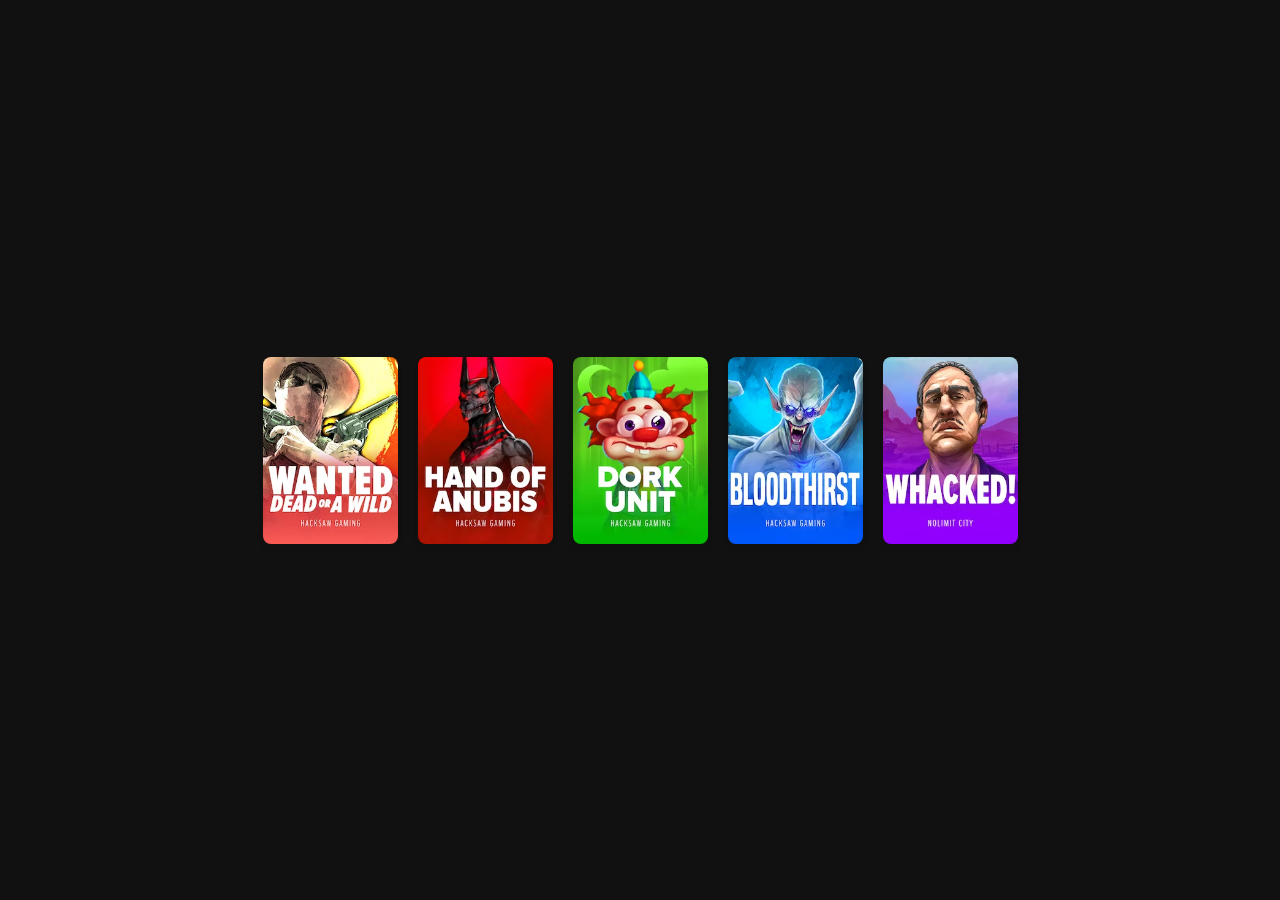
<file: slots/index.html>
<html>
<head>
	  <link rel="stylesheet" href="css/main.css">
</head>
<body>
	<div class="center-content h-100">
		<div class="slot-content">
			<div class="slot-entry"><a href="wanted.html"><img loading="lazy" src="img/wanted_dead_or_a_wild.avif" alt="Wanted Dead or a Wild" draggable="false" width="135" height="187"></a></div>
			<div class="slot-entry"><a href="anubis.html"><img loading="lazy" src="img/hand_of_anubis.avif" alt="Hand of Anubis" draggable="false" width="135" height="187"></a></div>
			<div class="slot-entry"><a href="dork.html"><img loading="lazy" src="img/dork_unit.avif" alt="Dork Unit" draggable="false" width="135" height="187"></a></div>
			<div class="slot-entry"><a href="bloodthirst.html"><img loading="lazy" src="img/bloodthirst.avif" alt="Bloodthirst" draggable="false" width="135" height="187"></a></div>
			<div class="slot-entry"><a href="whacked.html"><img loading="lazy" src="img/whacked.avif" alt="Whacked" draggable="false" width="135" height="187"></a></div>
		</div>
	</div>
</body>
</html>
</file>
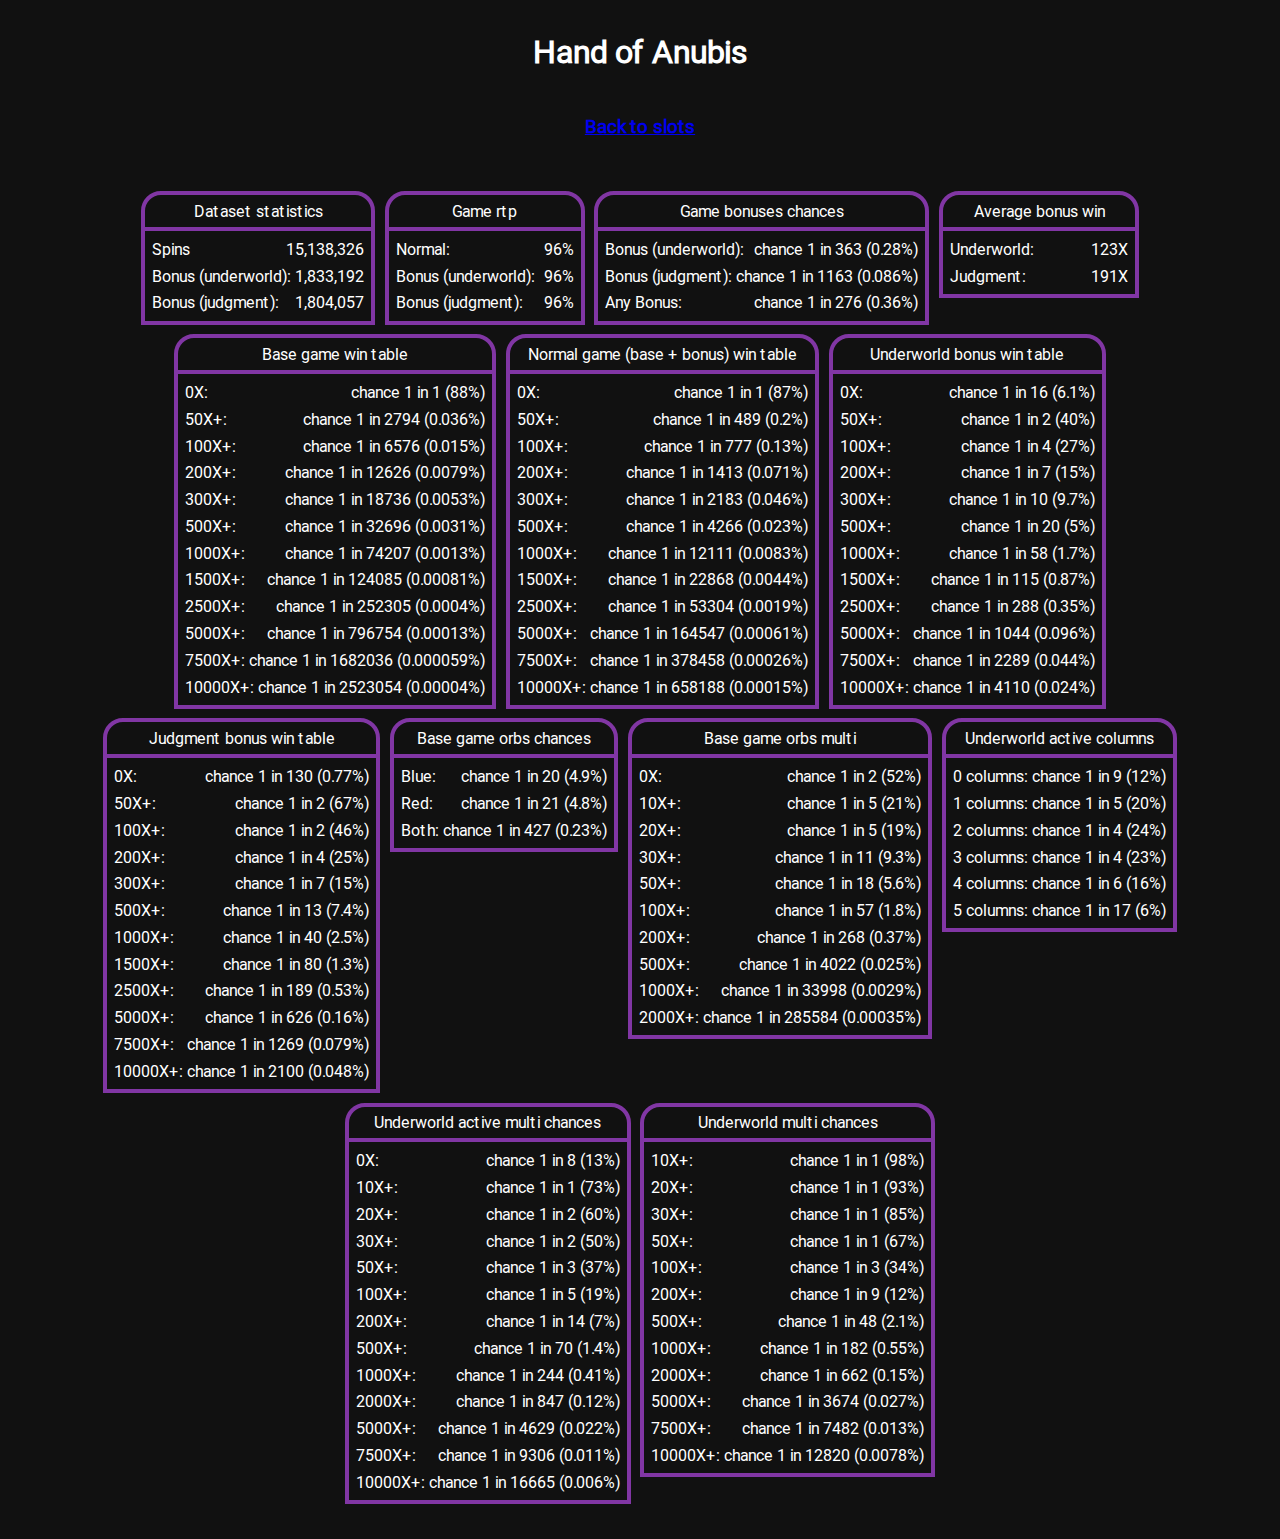
<file: slots/anubis.html>
<html>
<head>
	  <link rel="stylesheet" href="css/hacksaw.css">
	  <link rel="stylesheet" href="css/main.css">
	  
	  <script src="js/common.js"></script>
	  <script src="js/anubis.js" defer></script>
</head>
<body>
	<div class="center-content h-100">
		<h1 class="text-center">Hand of Anubis</h1>
		<h3 class="text-center"><a href="index.html">Back to slots</a></h3>
		<div class="slot-content">
			<div class="stat-box" data-name="dataset">	
				<div class="box-title">Dataset statistics</div>
				<div class="box-content">
					<div class="align-to-edge"> <span>Spins</span><span>...</span> </div>
					<div class="align-to-edge"> <span>Bonus (underworld):</span><span>...</span></div>
					<div class="align-to-edge"> <span>Bonus (judgment):</span><span>...</span></div>
				</div> 
			</div>
			<div class="stat-box" data-name="rtp-data">	
				<div class="box-title">Game rtp</div>
				<div class="box-content">
					<div class="align-to-edge"> <span>Normal:</span><span>...</span></div>
					<div class="align-to-edge"> <span>Bonus (underworld):</span><span>...</span></div>
					<div class="align-to-edge"> <span>Bonus (judgment):</span><span>...</span></div>
				</div> 
			</div>
			<div class="stat-box" data-name="bonus-chance">	
				<div class="box-title">Game bonuses chances</div>
				<div class="box-content">
					<div class="align-to-edge"> <span>Bonus (underworld):</span><span>...</span></div>
					<div class="align-to-edge"> <span>Bonus (judgment):</span><span>...</span></div>
					<div class="align-to-edge"> <span>Any Bonus:</span><span>...</span></div>
				</div> 
			</div>
			<div class="stat-box" data-name="avg-bonus-win">	
				<div class="box-title">Average bonus win</div>
				<div class="box-content">
					<div class="align-to-edge"> <span>Underworld:</span><span>...</span></div>
					<div class="align-to-edge"> <span>Judgment:</span><span>...</span></div>
				</div> 
			</div>
			
			<div class="stat-box" data-name="base-game-win-table">	
				<div class="box-title">Base game win table</div>
				<div class="box-content">
				</div> 
			</div>
			
			<div class="stat-box" data-name="normal-game-win-table">	
				<div class="box-title">Normal game (base + bonus) win table</div>
				<div class="box-content">
				</div> 
			</div>
			
			<div class="stat-box" data-name="underworld-win-table">	
				<div class="box-title">Underworld bonus win table</div>
				<div class="box-content">	
				</div> 
			</div>
			
			<div class="stat-box" data-name="judgment-win-table">	
				<div class="box-title">Judgment bonus win table</div>
				<div class="box-content">
				</div> 
			</div>
			
			<div class="stat-box" data-name="base-orbs-table">	
				<div class="box-title">Base game orbs chances</div>
				<div class="box-content">
					<div class="align-to-edge"> <span>Blue:</span><span>...</span></div>
					<div class="align-to-edge"> <span>Red:</span><span>...</span></div>
					<div class="align-to-edge"> <span>Both:</span><span>...</span></div>
				</div> 
			</div>
			
			<div class="stat-box" data-name="base-orbs-values-table">	
				<div class="box-title">Base game orbs multi</div>
				<div class="box-content">
				</div> 
			</div>
			
			<div class="stat-box" data-name="bonus-columns-table">	
				<div class="box-title">Underworld active columns</div>
				<div class="box-content">
					<div class="align-to-edge"> <span>0 columns:</span><span>...</span></div>
					<div class="align-to-edge"> <span>1 columns:</span><span>...</span></div>
					<div class="align-to-edge"> <span>2 columns:</span><span>...</span></div>
					<div class="align-to-edge"> <span>3 columns:</span><span>...</span></div>
					<div class="align-to-edge"> <span>4 columns:</span><span>...</span></div>
					<div class="align-to-edge"> <span>5 columns:</span><span>...</span></div>
				</div> 
			</div>
			
			<div class="stat-box" data-name="bonus-active-multi-table">	
				<div class="box-title">Underworld active multi chances</div>
				<div class="box-content">
				</div> 
			</div>
			
			<div class="stat-box" data-name="bonus-multi-table">	
				<div class="box-title">Underworld multi chances</div>
				<div class="box-content">
				</div> 
			</div>
		</div>
	</div>
</body>
</html>
</file>
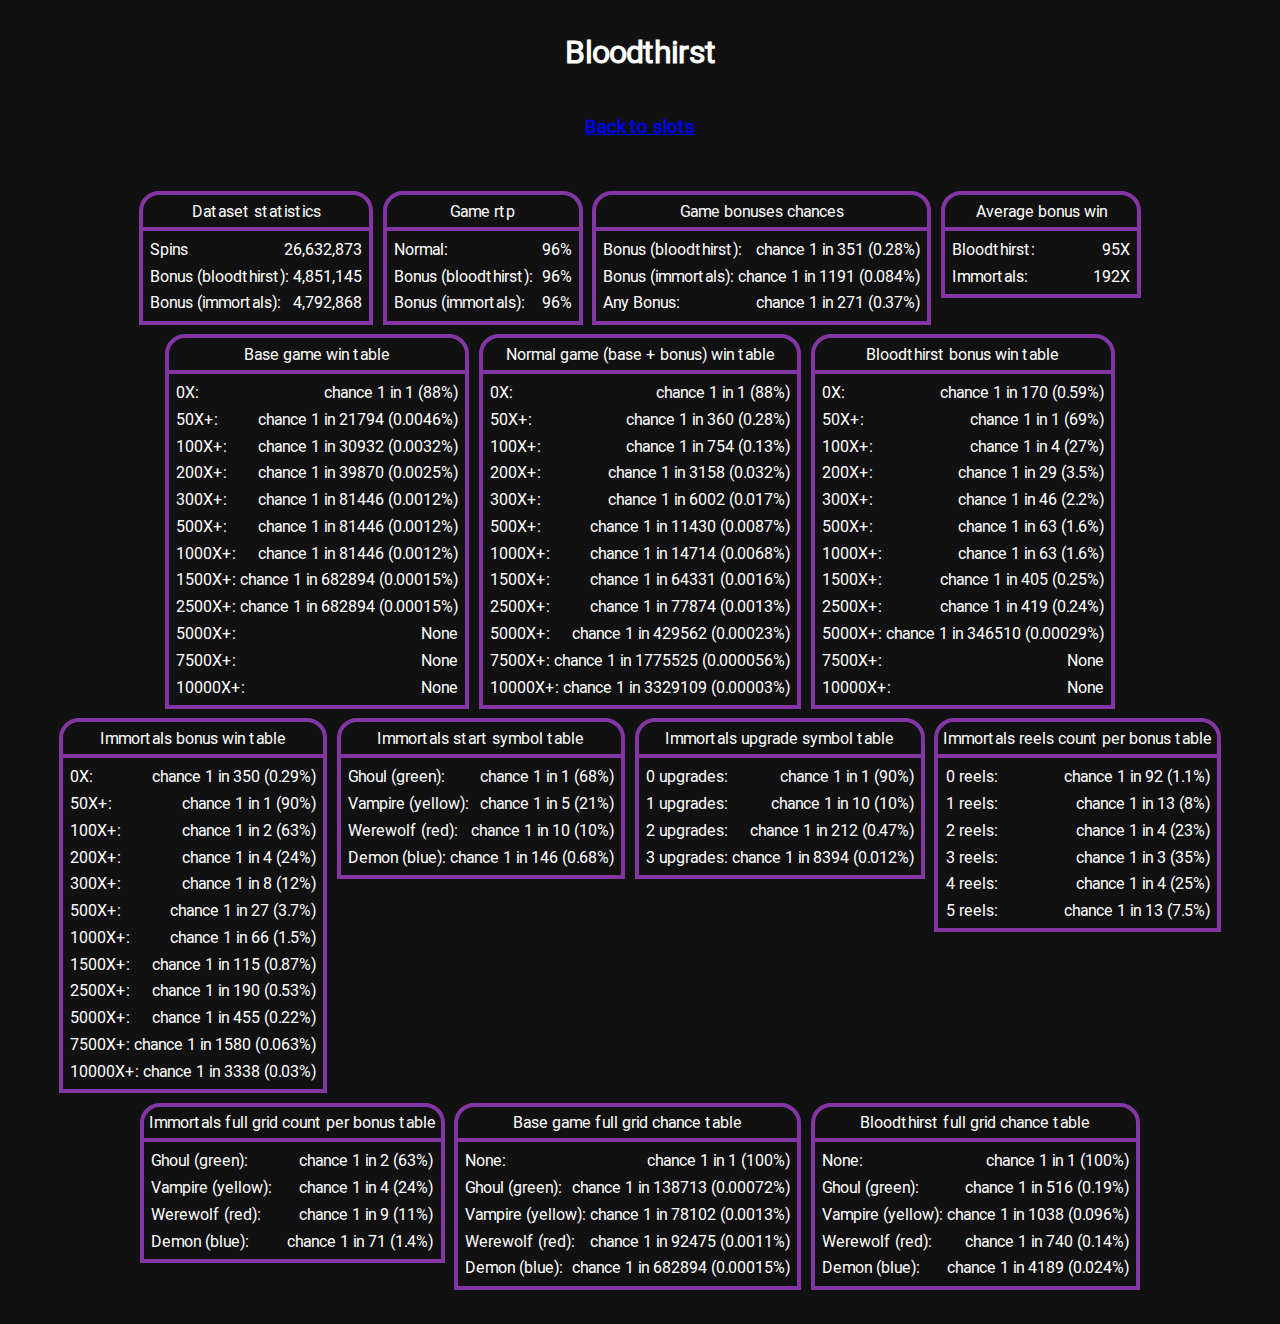
<file: slots/bloodthirst.html>
<html>
<head>
	  <link rel="stylesheet" href="css/hacksaw.css">
	  <link rel="stylesheet" href="css/main.css">
	  
	  <script src="js/common.js"></script>
	  <script src="js/bloodthirst.js" defer></script>
</head>
<body>
	<div class="center-content h-100">
		<h1 class="text-center">Bloodthirst</h1>
		<h3 class="text-center"><a href="index.html">Back to slots</a></h3>
		<div class="slot-content">
			<div class="stat-box" data-name="dataset">	
				<div class="box-title">Dataset statistics</div>
				<div class="box-content">
					<div class="align-to-edge"> <span>Spins</span><span>...</span> </div>
					<div class="align-to-edge"> <span>Bonus (bloodthirst):</span><span>...</span></div>
					<div class="align-to-edge"> <span>Bonus (immortals):</span><span>...</span></div>
				</div> 
			</div>
			<div class="stat-box" data-name="rtp-data">	
				<div class="box-title">Game rtp</div>
				<div class="box-content">
					<div class="align-to-edge"> <span>Normal:</span><span>...</span></div>
					<div class="align-to-edge"> <span>Bonus (bloodthirst):</span><span>...</span></div>
					<div class="align-to-edge"> <span>Bonus (immortals):</span><span>...</span></div>
				</div> 
			</div>
			<div class="stat-box" data-name="bonus-chance">	
				<div class="box-title">Game bonuses chances</div>
				<div class="box-content">
					<div class="align-to-edge"> <span>Bonus (bloodthirst):</span><span>...</span></div>
					<div class="align-to-edge"> <span>Bonus (immortals):</span><span>...</span></div>
					<div class="align-to-edge"> <span>Any Bonus:</span><span>...</span></div>
				</div> 
			</div>
			<div class="stat-box" data-name="avg-bonus-win">	
				<div class="box-title">Average bonus win</div>
				<div class="box-content">
					<div class="align-to-edge"> <span>Bloodthirst:</span><span>...</span></div>
					<div class="align-to-edge"> <span>Immortals:</span><span>...</span></div>
				</div> 
			</div>
			<div class="stat-box" data-name="base-game-win-table">	
				<div class="box-title">Base game win table</div>
				<div class="box-content">
				</div> 
			</div>
			
			<div class="stat-box" data-name="normal-game-win-table">	
				<div class="box-title">Normal game (base + bonus) win table</div>
				<div class="box-content">
				</div> 
			</div>
			
			<div class="stat-box" data-name="bloodthirst-win-table">	
				<div class="box-title">Bloodthirst bonus win table</div>
				<div class="box-content">	
				</div> 
			</div>
			
			<div class="stat-box" data-name="immortals-win-table">	
				<div class="box-title">Immortals bonus win table</div>
				<div class="box-content">	
				</div> 
			</div>
			
			<div class="stat-box" data-name="immortals-start-symbol-table">	
				<div class="box-title">Immortals start symbol table</div>
				<div class="box-content">
					<div class="align-to-edge"> <span>Ghoul (green):</span><span>...</span></div>
					<div class="align-to-edge"> <span>Vampire (yellow):</span><span>...</span></div>
					<div class="align-to-edge"> <span>Werewolf (red):</span><span>...</span></div>
					<div class="align-to-edge"> <span>Demon (blue):</span><span>...</span></div>
				</div> 
			</div>
			
			<div class="stat-box" data-name="immortals-upgrade-symbol-table">	
				<div class="box-title">Immortals upgrade symbol table</div>
				<div class="box-content">
					<div class="align-to-edge"> <span>0 upgrades:</span><span>...</span></div>
					<div class="align-to-edge"> <span>1 upgrades:</span><span>...</span></div>
					<div class="align-to-edge"> <span>2 upgrades:</span><span>...</span></div>
					<div class="align-to-edge"> <span>3 upgrades:</span><span>...</span></div>
				</div> 
			</div>
			
			<div class="stat-box" data-name="immortals-reels-count-table">	
				<div class="box-title">Immortals reels count per bonus table</div>
				<div class="box-content">
					<div class="align-to-edge"> <span>0 reels:</span><span>...</span></div>
					<div class="align-to-edge"> <span>1 reels:</span><span>...</span></div>
					<div class="align-to-edge"> <span>2 reels:</span><span>...</span></div>
					<div class="align-to-edge"> <span>3 reels:</span><span>...</span></div>
					<div class="align-to-edge"> <span>4 reels:</span><span>...</span></div>
					<div class="align-to-edge"> <span>5 reels:</span><span>...</span></div>
				</div> 
			</div>
			
			<div class="stat-box" data-name="immortals-full-grid-count-table">	
				<div class="box-title">Immortals full grid count per bonus table</div>
				<div class="box-content">
					<div class="align-to-edge"> <span>Ghoul (green):</span><span>...</span></div>
					<div class="align-to-edge"> <span>Vampire (yellow):</span><span>...</span></div>
					<div class="align-to-edge"> <span>Werewolf (red):</span><span>...</span></div>
					<div class="align-to-edge"> <span>Demon (blue):</span><span>...</span></div>
				</div> 
			</div>
			
			<div class="stat-box" data-name="base-full-grid-count-table">	
				<div class="box-title">Base game full grid chance table</div>
				<div class="box-content">
				    <div class="align-to-edge"> <span>None:</span><span>...</span></div>
					<div class="align-to-edge"> <span>Ghoul (green):</span><span>...</span></div>
					<div class="align-to-edge"> <span>Vampire (yellow):</span><span>...</span></div>
					<div class="align-to-edge"> <span>Werewolf (red):</span><span>...</span></div>
					<div class="align-to-edge"> <span>Demon (blue):</span><span>...</span></div>
				</div> 
			</div>
			
			<div class="stat-box" data-name="bloodthirst-full-grid-count-table">	
				<div class="box-title">Bloodthirst full grid chance table</div>
				<div class="box-content">
					<div class="align-to-edge"> <span>None:</span><span>...</span></div>
					<div class="align-to-edge"> <span>Ghoul (green):</span><span>...</span></div>
					<div class="align-to-edge"> <span>Vampire (yellow):</span><span>...</span></div>
					<div class="align-to-edge"> <span>Werewolf (red):</span><span>...</span></div>
					<div class="align-to-edge"> <span>Demon (blue):</span><span>...</span></div>
				</div> 
			</div>
		</div>
	</div>
</body>
</html>
</file>
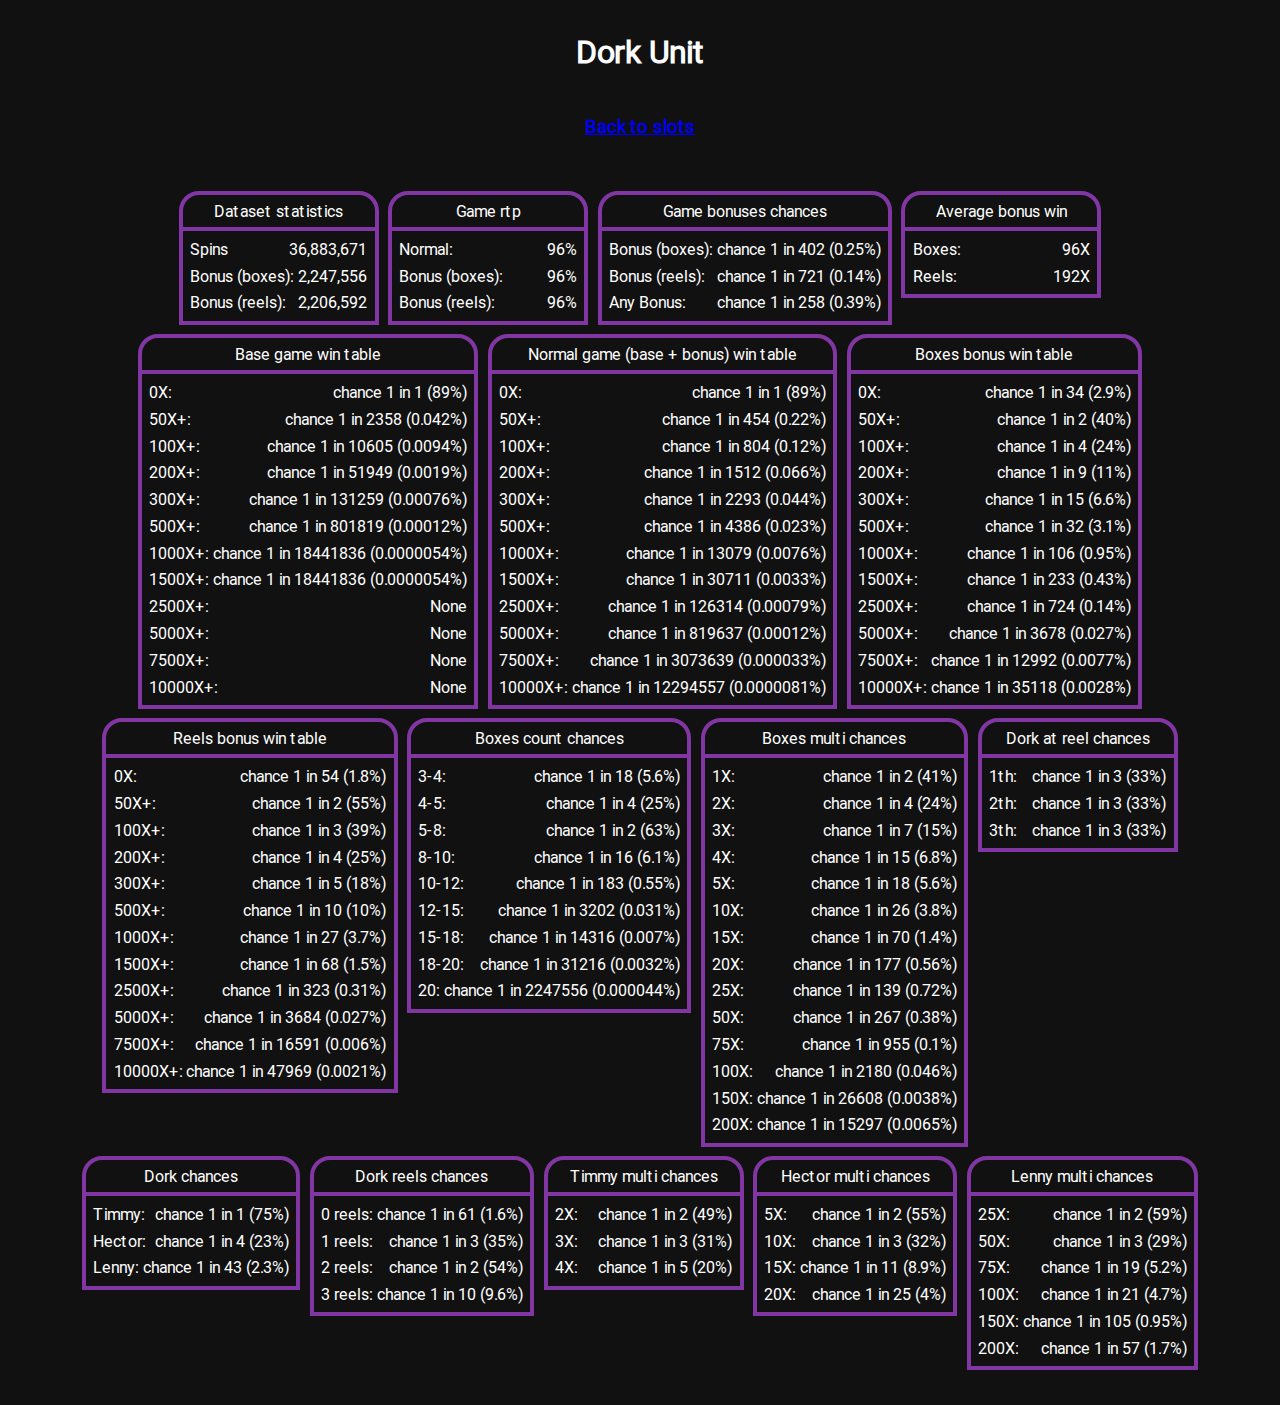
<file: slots/dork.html>
<html>
<head>
	  <link rel="stylesheet" href="css/hacksaw.css">
	  <link rel="stylesheet" href="css/main.css">
	  
	  <script src="js/common.js"></script>
	  <script src="js/dork.js" defer></script>
</head>
<body>
	<div class="center-content h-100">
		<h1 class="text-center">Dork Unit</h1>
		<h3 class="text-center"><a href="index.html">Back to slots</a></h3>
		<div class="slot-content">
			<div class="stat-box" data-name="dataset">	
				<div class="box-title">Dataset statistics</div>
				<div class="box-content">
					<div class="align-to-edge"> <span>Spins</span><span>...</span> </div>
					<div class="align-to-edge"> <span>Bonus (boxes):</span><span>...</span></div>
					<div class="align-to-edge"> <span>Bonus (reels):</span><span>...</span></div>
				</div> 
			</div>
			<div class="stat-box" data-name="rtp-data">	
				<div class="box-title">Game rtp</div>
				<div class="box-content">
					<div class="align-to-edge"> <span>Normal:</span><span>...</span></div>
					<div class="align-to-edge"> <span>Bonus (boxes):</span><span>...</span></div>
					<div class="align-to-edge"> <span>Bonus (reels):</span><span>...</span></div>
				</div> 
			</div>
			<div class="stat-box" data-name="bonus-chance">	
				<div class="box-title">Game bonuses chances</div>
				<div class="box-content">
					<div class="align-to-edge"> <span>Bonus (boxes):</span><span>...</span></div>
					<div class="align-to-edge"> <span>Bonus (reels):</span><span>...</span></div>
					<div class="align-to-edge"> <span>Any Bonus:</span><span>...</span></div>
				</div> 
			</div>
			<div class="stat-box" data-name="avg-bonus-win">	
				<div class="box-title">Average bonus win</div>
				<div class="box-content">
					<div class="align-to-edge"> <span>Boxes:</span><span>...</span></div>
					<div class="align-to-edge"> <span>Reels:</span><span>...</span></div>
				</div> 
			</div>
			<div class="stat-box" data-name="base-game-win-table">	
				<div class="box-title">Base game win table</div>
				<div class="box-content">
				</div> 
			</div>
			
			<div class="stat-box" data-name="normal-game-win-table">	
				<div class="box-title">Normal game (base + bonus) win table</div>
				<div class="box-content">
				</div> 
			</div>
			
			<div class="stat-box" data-name="boxes-win-table">	
				<div class="box-title">Boxes bonus win table</div>
				<div class="box-content">	
				</div> 
			</div>
			
			<div class="stat-box" data-name="reels-win-table">	
				<div class="box-title">Reels bonus win table</div>
				<div class="box-content">
				</div> 
			</div>
			
			<div class="stat-box" data-name="boxes-count-table">	
				<div class="box-title">Boxes count chances</div>
				<div class="box-content">
				</div> 
			</div>
			
			<div class="stat-box" data-name="boxes-multi-table">	
				<div class="box-title">Boxes multi chances</div>
				<div class="box-content">
						<div class="align-to-edge"> <span>1X:</span><span>...</span></div>
						<div class="align-to-edge"> <span>2X:</span><span>...</span></div>
						<div class="align-to-edge"> <span>3X:</span><span>...</span></div>
						<div class="align-to-edge"> <span>4X:</span><span>...</span></div>
						<div class="align-to-edge"> <span>5X:</span><span>...</span></div>
						<div class="align-to-edge"> <span>10X:</span><span>...</span></div>
						<div class="align-to-edge"> <span>15X:</span><span>...</span></div>
						<div class="align-to-edge"> <span>20X:</span><span>...</span></div>
						<div class="align-to-edge"> <span>25X:</span><span>...</span></div>
						<div class="align-to-edge"> <span>50X:</span><span>...</span></div>
						<div class="align-to-edge"> <span>75X:</span><span>...</span></div>
						<div class="align-to-edge"> <span>100X:</span><span>...</span></div>
						<div class="align-to-edge"> <span>150X:</span><span>...</span></div>
						<div class="align-to-edge"> <span>200X:</span><span>...</span></div>
				</div> 
			</div>
			
			<div class="stat-box" data-name="dork-reel-table">	
				<div class="box-title">Dork at reel chances</div>
				<div class="box-content">
					<div class="align-to-edge"> <span>1th:</span><span>...</span></div>
					<div class="align-to-edge"> <span>2th:</span><span>...</span></div>
					<div class="align-to-edge"> <span>3th:</span><span>...</span></div>
				</div> 
			</div>
			
			<div class="stat-box" data-name="dork-ids-table">	
				<div class="box-title">Dork chances</div>
				<div class="box-content">
					<div class="align-to-edge"> <span>Timmy:</span><span>...</span></div>
					<div class="align-to-edge"> <span>Hector:</span><span>...</span></div>
					<div class="align-to-edge"> <span>Lenny:</span><span>...</span></div>
				</div> 
			</div>
			
			<div class="stat-box" data-name="bonus-reels-table">	
				<div class="box-title">Dork reels chances</div>
				<div class="box-content">
					<div class="align-to-edge"> <span>0 reels:</span><span>...</span></div>
					<div class="align-to-edge"> <span>1 reels:</span><span>...</span></div>
					<div class="align-to-edge"> <span>2 reels:</span><span>...</span></div>
					<div class="align-to-edge"> <span>3 reels:</span><span>...</span></div>
				</div> 
			</div>
			
			<div class="stat-box" data-name="bonus-small-multi-table">	
				<div class="box-title">Timmy multi chances</div>
				<div class="box-content">
					<div class="align-to-edge"> <span>2X:</span><span>...</span></div>
					<div class="align-to-edge"> <span>3X:</span><span>...</span></div>
					<div class="align-to-edge"> <span>4X:</span><span>...</span></div>
				</div> 
			</div>
			
			<div class="stat-box" data-name="bonus-medium-multi-table">	
				<div class="box-title">Hector multi chances</div>
				<div class="box-content">
					<div class="align-to-edge"> <span>5X:</span><span>...</span></div>
					<div class="align-to-edge"> <span>10X:</span><span>...</span></div>
					<div class="align-to-edge"> <span>15X:</span><span>...</span></div>
					<div class="align-to-edge"> <span>20X:</span><span>...</span></div>
				</div> 
			</div>
			
			<div class="stat-box" data-name="bonus-large-multi-table">	
				<div class="box-title">Lenny multi chances</div>
				<div class="box-content">
					<div class="align-to-edge"> <span>25X:</span><span>...</span></div>
					<div class="align-to-edge"> <span>50X:</span><span>...</span></div>
					<div class="align-to-edge"> <span>75X:</span><span>...</span></div>
					<div class="align-to-edge"> <span>100X:</span><span>...</span></div>
					<div class="align-to-edge"> <span>150X:</span><span>...</span></div>
					<div class="align-to-edge"> <span>200X:</span><span>...</span></div>
				</div> 
			</div>
		</div>
	</div>
</body>
</html>
</file>
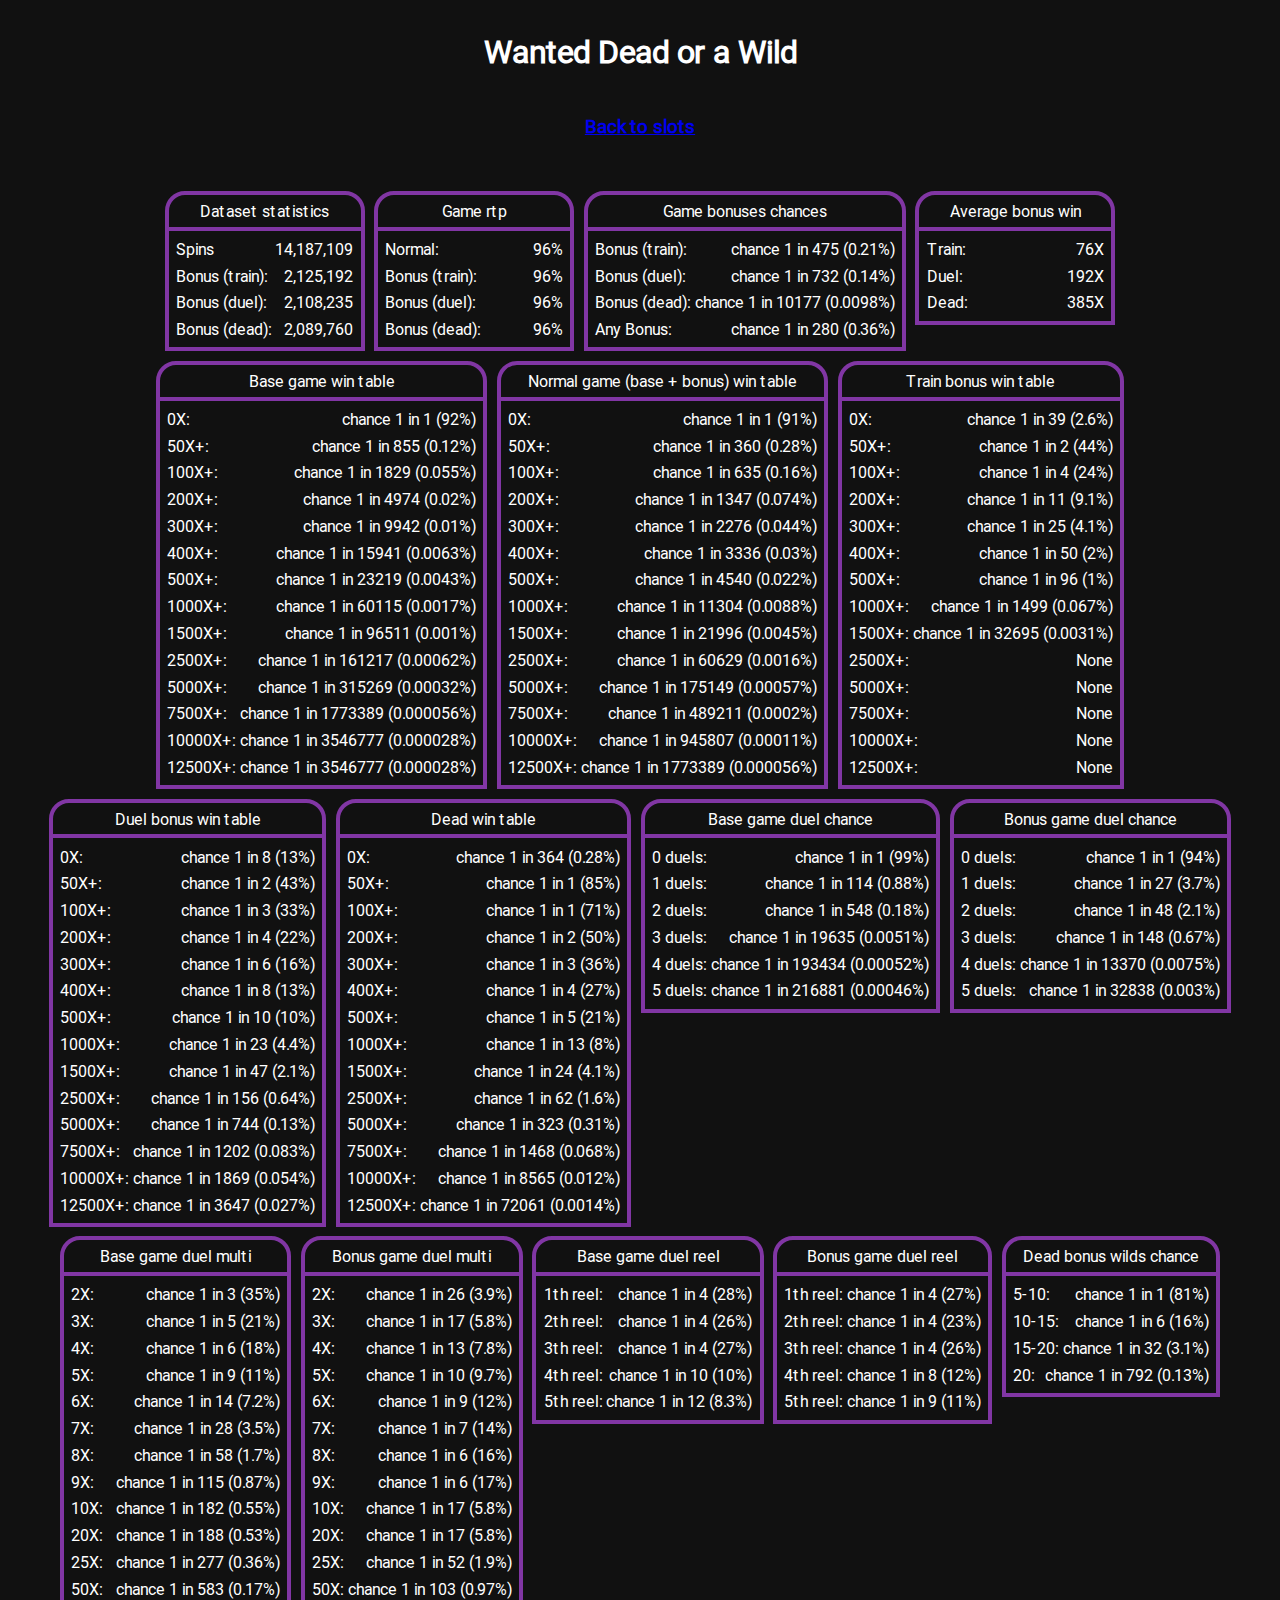
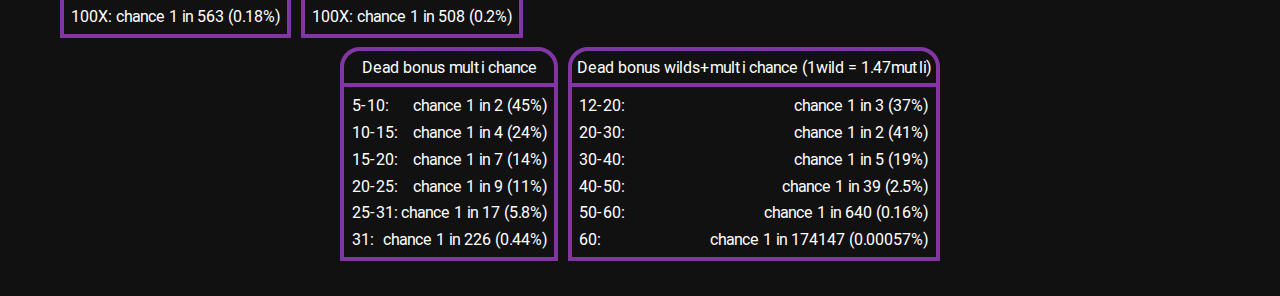
<file: slots/wanted.html>
<html>
<head>
	  <link rel="stylesheet" href="css/hacksaw.css">
	  <link rel="stylesheet" href="css/main.css">
	  
	  <script src="js/common.js"></script>
	  <script src="js/wanted.js" defer></script>
</head>
<body>
	<div class="center-content h-100">
		<h1 class="text-center">Wanted Dead or a Wild</h1>
		<h3 class="text-center"><a href="index.html">Back to slots</a></h3>
		<div class="slot-content">
			<div class="stat-box" data-name="dataset">	
				<div class="box-title">Dataset statistics</div>
				<div class="box-content">
					<div class="align-to-edge"> <span>Spins</span><span>...</span> </div>
					<div class="align-to-edge"> <span>Bonus (train):</span><span>...</span></div>
					<div class="align-to-edge"> <span>Bonus (duel):</span><span>...</span></div>
					<div class="align-to-edge"> <span>Bonus (dead):</span><span>...</span></div>
				</div> 
			</div>
			
			<div class="stat-box" data-name="rtp-data">	
				<div class="box-title">Game rtp</div>
				<div class="box-content">
					<div class="align-to-edge"> <span>Normal:</span><span>...</span></div>
					<div class="align-to-edge"> <span>Bonus (train):</span><span>...</span></div>
					<div class="align-to-edge"> <span>Bonus (duel):</span><span>...</span></div>
					<div class="align-to-edge"> <span>Bonus (dead):</span><span>...</span></div>
				</div> 
			</div>
			
			<div class="stat-box" data-name="bonus-chance">	
				<div class="box-title">Game bonuses chances</div>
				<div class="box-content">
					<div class="align-to-edge"> <span>Bonus (train):</span><span>...</span></div>
					<div class="align-to-edge"> <span>Bonus (duel):</span><span>...</span></div>
					<div class="align-to-edge"> <span>Bonus (dead):</span><span>...</span></div>
					<div class="align-to-edge"> <span>Any Bonus:</span><span>...</span></div>
				</div> 
			</div>
			
			<div class="stat-box" data-name="avg-bonus-win">	
				<div class="box-title">Average bonus win</div>
				<div class="box-content">
					<div class="align-to-edge"> <span>Train:</span><span>...</span></div>
					<div class="align-to-edge"> <span>Duel:</span><span>...</span></div>
					<div class="align-to-edge"> <span>Dead:</span><span>...</span></div>
				</div> 
			</div>
			
			<div class="stat-box" data-name="base-game-win-table">	
				<div class="box-title">Base game win table</div>
				<div class="box-content">
				</div> 
			</div>
			
			<div class="stat-box" data-name="normal-game-win-table">	
				<div class="box-title">Normal game (base + bonus) win table</div>
				<div class="box-content">
				</div> 
			</div>
			
			<div class="stat-box" data-name="train-win-table">	
				<div class="box-title">Train bonus win table</div>
				<div class="box-content">	
				</div> 
			</div>
			
			<div class="stat-box" data-name="duel-win-table">	
				<div class="box-title">Duel bonus win table</div>
				<div class="box-content">
				</div> 
			</div>
			
			<div class="stat-box" data-name="dead-win-table">	
				<div class="box-title">Dead win table</div>
				<div class="box-content">
				</div> 
			</div>
			
			<div class="stat-box" data-name="base-duel-chance">	
				<div class="box-title">Base game duel chance</div>
				<div class="box-content">
					<div class="align-to-edge"> <span>0 duels:</span><span>...</span></div>
					<div class="align-to-edge"> <span>1 duels:</span><span>...</span></div>
					<div class="align-to-edge"> <span>2 duels:</span><span>...</span></div>
					<div class="align-to-edge"> <span>3 duels:</span><span>...</span></div>
					<div class="align-to-edge"> <span>4 duels:</span><span>...</span></div>
					<div class="align-to-edge"> <span>5 duels:</span><span>...</span></div>
				</div> 
			</div>
			
			<div class="stat-box" data-name="bonus-duel-chance">	
				<div class="box-title">Bonus game duel chance</div>
				<div class="box-content">
					<div class="align-to-edge"> <span>0 duels:</span><span>...</span></div>
					<div class="align-to-edge"> <span>1 duels:</span><span>...</span></div>
					<div class="align-to-edge"> <span>2 duels:</span><span>...</span></div>
					<div class="align-to-edge"> <span>3 duels:</span><span>...</span></div>
					<div class="align-to-edge"> <span>4 duels:</span><span>...</span></div>
					<div class="align-to-edge"> <span>5 duels:</span><span>...</span></div>
				</div> 
			</div>
			
			<div class="stat-box" data-name="base-duel-multi">	
				<div class="box-title">Base game duel multi</div>
				<div class="box-content">
					<div class="align-to-edge"> <span>2X:</span><span>...</span></div>
					<div class="align-to-edge"> <span>3X:</span><span>...</span></div>
					<div class="align-to-edge"> <span>4X:</span><span>...</span></div>
					<div class="align-to-edge"> <span>5X:</span><span>...</span></div>
					<div class="align-to-edge"> <span>6X:</span><span>...</span></div>
					<div class="align-to-edge"> <span>7X:</span><span>...</span></div>
					<div class="align-to-edge"> <span>8X:</span><span>...</span></div>
					<div class="align-to-edge"> <span>9X:</span><span>...</span></div>
					<div class="align-to-edge"> <span>10X:</span><span>...</span></div>
					<div class="align-to-edge"> <span>20X:</span><span>...</span></div>
					<div class="align-to-edge"> <span>25X:</span><span>...</span></div>
					<div class="align-to-edge"> <span>50X:</span><span>...</span></div>
					<div class="align-to-edge"> <span>100X:</span><span>...</span></div>
				</div> 
			</div>
			
			<div class="stat-box" data-name="bonus-duel-multi">	
				<div class="box-title">Bonus game duel multi</div>
				<div class="box-content">
					<div class="align-to-edge"> <span>2X:</span><span>...</span></div>
					<div class="align-to-edge"> <span>3X:</span><span>...</span></div>
					<div class="align-to-edge"> <span>4X:</span><span>...</span></div>
					<div class="align-to-edge"> <span>5X:</span><span>...</span></div>
					<div class="align-to-edge"> <span>6X:</span><span>...</span></div>
					<div class="align-to-edge"> <span>7X:</span><span>...</span></div>
					<div class="align-to-edge"> <span>8X:</span><span>...</span></div>
					<div class="align-to-edge"> <span>9X:</span><span>...</span></div>
					<div class="align-to-edge"> <span>10X:</span><span>...</span></div>
					<div class="align-to-edge"> <span>20X:</span><span>...</span></div>
					<div class="align-to-edge"> <span>25X:</span><span>...</span></div>
					<div class="align-to-edge"> <span>50X:</span><span>...</span></div>
					<div class="align-to-edge"> <span>100X:</span><span>...</span></div>
				</div> 
			</div>
			
			<div class="stat-box" data-name="base-duel-reel">	
				<div class="box-title">Base game duel reel</div>
				<div class="box-content">
					<div class="align-to-edge"> <span>1th reel:</span><span>...</span></div>
					<div class="align-to-edge"> <span>2th reel:</span><span>...</span></div>
					<div class="align-to-edge"> <span>3th reel:</span><span>...</span></div>
					<div class="align-to-edge"> <span>4th reel:</span><span>...</span></div>
					<div class="align-to-edge"> <span>5th reel:</span><span>...</span></div>
				</div> 
			</div>
			
			<div class="stat-box" data-name="bonus-duel-reel">	
				<div class="box-title">Bonus game duel reel</div>
				<div class="box-content">
					<div class="align-to-edge"> <span>1th reel:</span><span>...</span></div>
					<div class="align-to-edge"> <span>2th reel:</span><span>...</span></div>
					<div class="align-to-edge"> <span>3th reel:</span><span>...</span></div>
					<div class="align-to-edge"> <span>4th reel:</span><span>...</span></div>
					<div class="align-to-edge"> <span>5th reel:</span><span>...</span></div>
				</div> 
			</div>
			
			<div class="stat-box" data-name="dead-wilds-chance">	
				<div class="box-title">Dead bonus wilds chance</div>
				<div class="box-content">
				</div> 
			</div>
			
			<div class="stat-box" data-name="dead-multi-chance">	
				<div class="box-title">Dead bonus multi chance</div>
				<div class="box-content">
				</div> 
			</div>
			
			<div class="stat-box" data-name="dead-wilds-multi-chance">	
				<div class="box-title">Dead bonus wilds+multi chance (1wild = 1.47mutli)</div>
				<div class="box-content">
				</div> 
			</div>
		</div>
	</div>
</body>
</html>
</file>
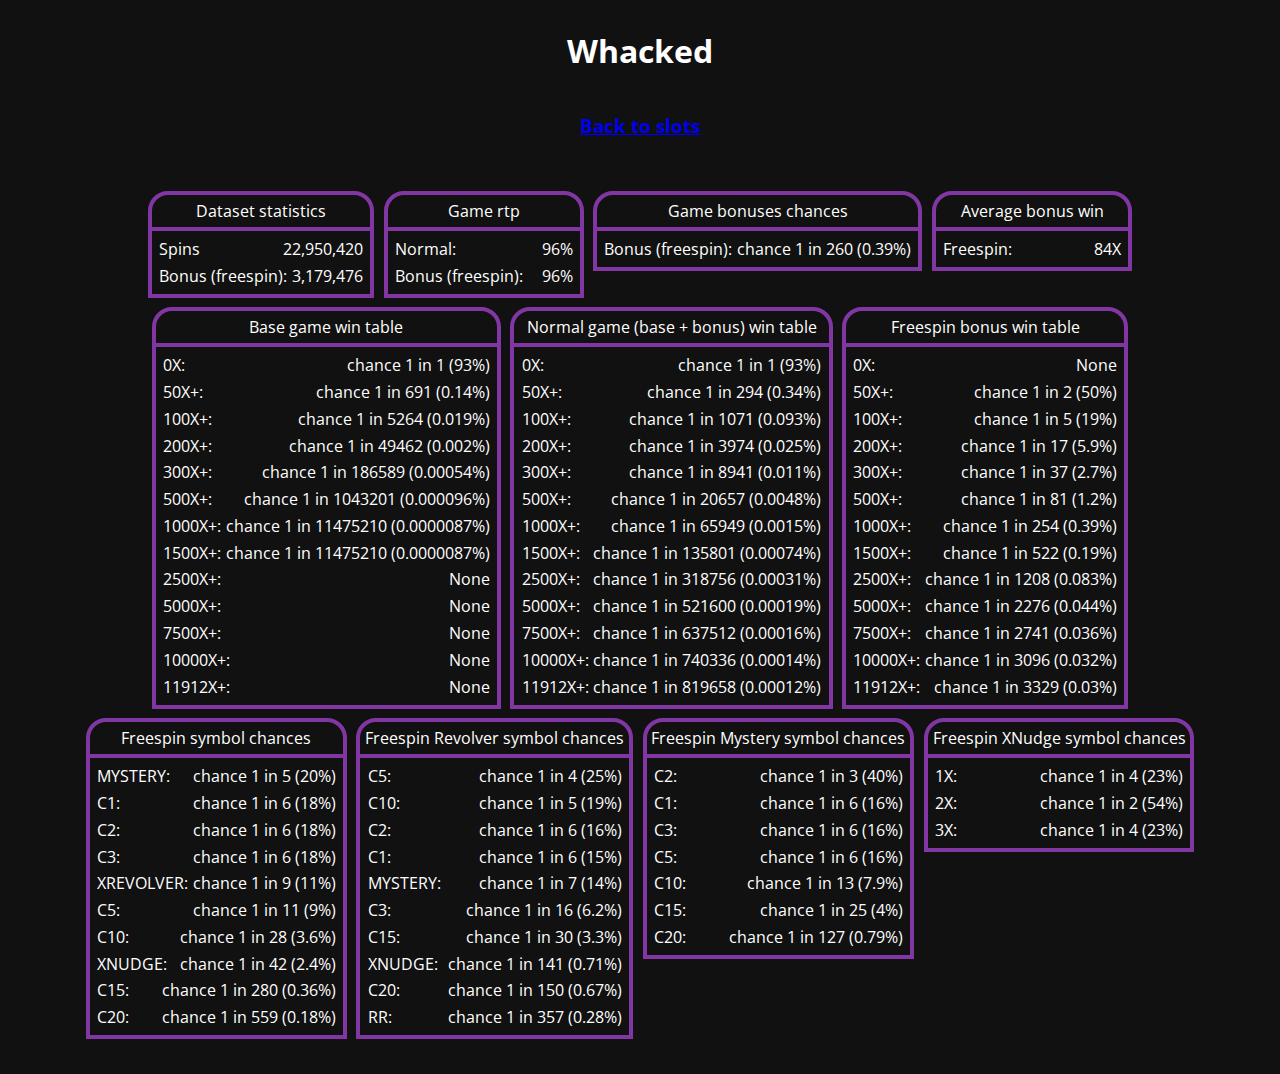
<file: slots/whacked.html>
<html>
<head>
	  <link rel="stylesheet" href="css/nolimit.css">
	  <link rel="stylesheet" href="css/main.css">
	  
	  <script src="js/common.js"></script>
	  <script src="js/whacked.js" defer></script>
</head>
<body>
	<div class="center-content h-100">
		<h1 class="text-center">Whacked</h1>
		<h3 class="text-center"><a href="index.html">Back to slots</a></h3>
		<div class="slot-content">
			<div class="stat-box" data-name="dataset">	
				<div class="box-title">Dataset statistics</div>
				<div class="box-content">
					<div class="align-to-edge"> <span>Spins</span><span>...</span> </div>
					<div class="align-to-edge"> <span>Bonus (freespin):</span><span>...</span></div>
				</div> 
			</div>
			<div class="stat-box" data-name="rtp-data">	
				<div class="box-title">Game rtp</div>
				<div class="box-content">
					<div class="align-to-edge"> <span>Normal:</span><span>...</span></div>
					<div class="align-to-edge"> <span>Bonus (freespin):</span><span>...</span></div>
				</div> 
			</div>
			<div class="stat-box" data-name="bonus-chance">	
				<div class="box-title">Game bonuses chances</div>
				<div class="box-content">
					<div class="align-to-edge"> <span>Bonus (freespin):</span><span>...</span></div>
				</div> 
			</div>
			<div class="stat-box" data-name="avg-bonus-win">	
				<div class="box-title">Average bonus win</div>
				<div class="box-content">
					<div class="align-to-edge"> <span>Freespin:</span><span>...</span></div>
				</div> 
			</div>
			<div class="stat-box" data-name="base-game-win-table">	
				<div class="box-title">Base game win table</div>
				<div class="box-content">
				</div> 
			</div>
			
			<div class="stat-box" data-name="normal-game-win-table">	
				<div class="box-title">Normal game (base + bonus) win table</div>
				<div class="box-content">
				</div> 
			</div>
			
			<div class="stat-box" data-name="freespin-win-table">	
				<div class="box-title">Freespin bonus win table</div>
				<div class="box-content">	
				</div> 
			</div>
				
			<div class="stat-box" data-name="freespin-symbol-chances">	
				<div class="box-title">Freespin symbol chances</div>
				<div class="box-content">
				</div> 
			</div>
			
			<div class="stat-box" data-name="freespin-revolver-symbol-chances">	
				<div class="box-title">Freespin Revolver symbol chances</div>
				<div class="box-content">
				</div> 
			</div>
			
			<div class="stat-box" data-name="freespin-mystery-symbol-chances">	
				<div class="box-title">Freespin Mystery symbol chances</div>
				<div class="box-content">
				</div> 
			</div>
			
			<div class="stat-box" data-name="freespin-xnudge-symbol-chances">	
				<div class="box-title">Freespin XNudge symbol chances</div>
				<div class="box-content">
					<div class="align-to-edge"> <span>1X:</span><span>...</span></div>
					<div class="align-to-edge"> <span>2X:</span><span>...</span></div>
					<div class="align-to-edge"> <span>3X:</span><span>...</span></div>
				</div> 
			</div>
		</div>
	</div>
</body>
</html>
</file>
<file: slots/css/main.css>
body {
	background-color: #111111;
	color: white;
}

.center-content {
    display: grid;
    justify-content: center;
    align-items: center;
}

.h-100 {
	height: 100% !important;
}

.slot-entry img {
	top: 0;
	left: 0;
	right: 0;
	bottom: 0;
	border-radius: .5rem;
	box-shadow: 0 4px 6px -1px rgba(27, 23, 23, .2), 0 2px 4px -1px rgba(0, 0, 0, .12);
	overflow: hidden;
}

.slot-entry {
	padding: 10px;
	transition: .3s;
	transform: translate(0);
}

.slot-entry:hover {
	transition:.3s;
	transform: translateY(-4%);
}

.slot-content {
	padding: 30px;
	flex-wrap: wrap;
	display: flex;
	justify-content: center;
}

.box-title {
	border: 4px solid #8136A4;
	border-radius: 20px 20px 0px 0px;
	text-align: center;
	padding: 0.3rem;
}

.stat-box {
	padding: 0.3rem;
	min-width: 200px;
}

.box-content {
	border-right: 4px solid #8136A4;
	border-left: 4px solid #8136A4;
	border-bottom: 4px solid #8136A4;
	padding: 0.3rem;
}

.align-to-edge {
  display: flex;
  justify-content: space-between;
}

.align-to-edge span {
	padding: 0.15rem;
}

.text-center {
	text-align: center;
}
</file>
<file: slots/css/hacksaw.css>
@font-face {
  font-family: 'hacksawui';
  src: url('../font/hacksawui_regular.ttf');
}

body {
	font-family: 'hacksawui';
}
</file>
<file: slots/css/nolimit.css>
@import url('https://fonts.googleapis.com/css?family=Open+Sans');

body {
	font-family: "Open Sans", sans-serif;
}
</file>
